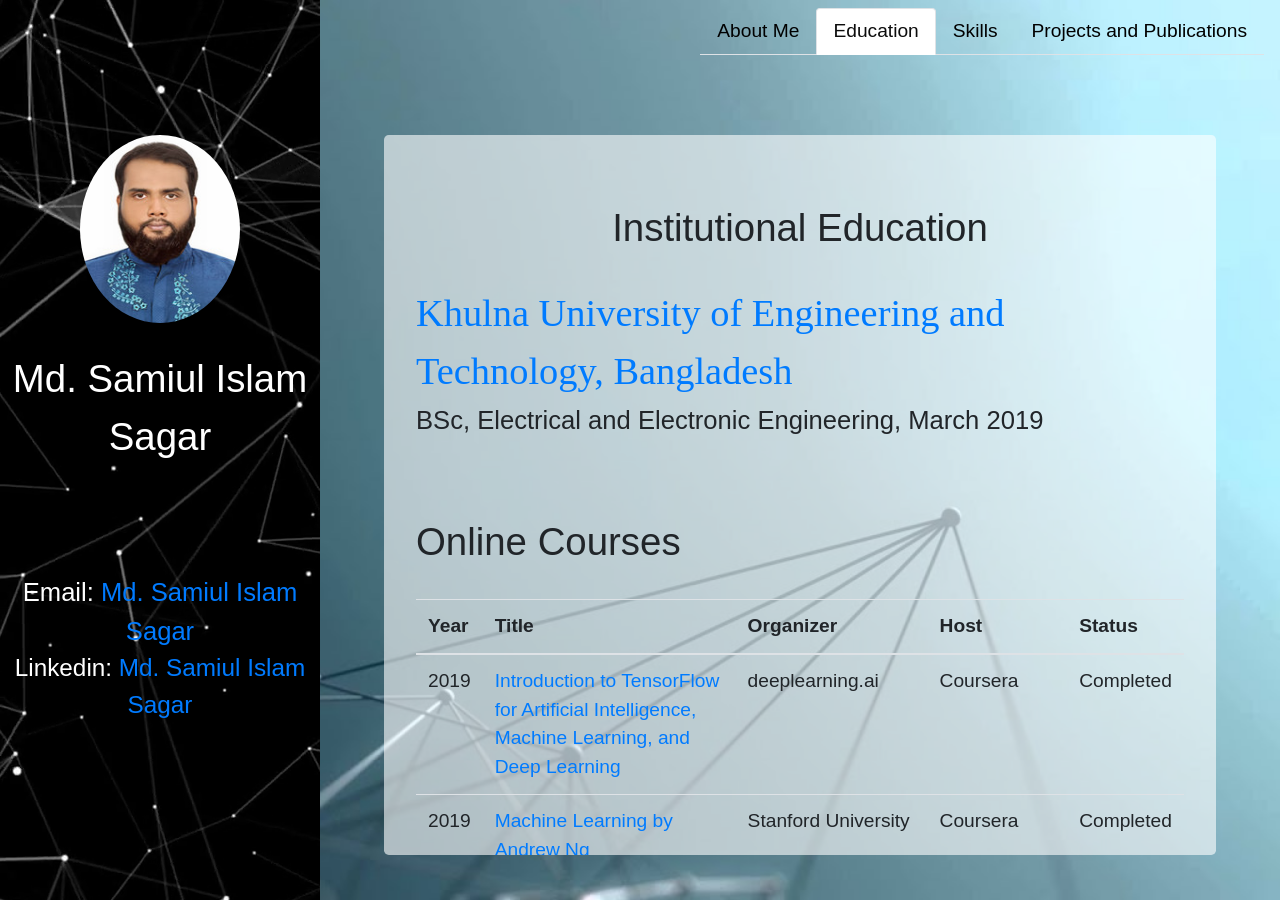
<file: edu.html>
<!DOCTYPE html>
<html lang="en">
    <head>
        <title>Education|Md. Samiul Islam Sagar</title>
        <meta charset="utf-8">
        <meta name="viewport" content="width=device-width, initial-scale=1">
        <meta name="viewport" content="width=device-width, initial-scale=1">
        <link rel="stylesheet" href="https://maxcdn.bootstrapcdn.com/bootstrap/4.4.1/css/bootstrap.min.css">
        <script src="https://ajax.googleapis.com/ajax/libs/jquery/3.4.1/jquery.min.js"></script>
        <script src="https://cdnjs.cloudflare.com/ajax/libs/popper.js/1.16.0/umd/popper.min.js"></script>
        <script src="https://maxcdn.bootstrapcdn.com/bootstrap/4.4.1/js/bootstrap.min.js"></script>
    </head>
    <body>
        <div style="background-image: url('maxresdefault.jpg');background-repeat: no-repeat; background-position: center; background-size: cover; height: 100vh; width: 100vw; position: fixed;">
            <nav class="navbar navbar-dark sticky-top" style="font-size: 1.5vw;background-color: rgba(255, 255, 255, 0); float: right;" width="auto" height="auto">
                <ul class="nav nav-tabs">
                    <li class="nav-item">
                        <a style="color:rgb(0, 0, 0)" class="nav-link" href="index.html">About Me</a>
                    </li>
                    <li class="nav-item">
                        <a style="color:rgb(12, 12, 12)" class="nav-link active" href="edu.html">Education</a>
                    </li>
                    <li class="nav-item">
                        <a style="color:rgb(0, 0, 0)" class="nav-link" href="skills.html">Skills</a>
                    </li>
                    <li class="nav-item">
                        <a style="color:rgb(0, 0, 0)" class="nav-link" href="projects.html">Projects and Publications</a>
                    </li>
                </ul> 
            </nav>
        </div>
        <div style="background-image: url('Black-Background-Picture.png');height: 100vh; width: 25vw;position:fixed;" class="sticky-top">
            <center><img src="new_look.jpg" style="position:relative; top: 15vh; border-radius: 50%;" width="50%" height="auto"></center>
            <center><a style="color: white; font-size: 3vw;font-family: 'Impact', cursive, sans-serif; position: relative; text-align: center; top: 18vh">Md. Samiul Islam Sagar</a></center>
            <center style="color: white; font-size: 2vw;font-family: 'Tw Cen MT', cursive, sans-serif; position: relative; text-align: center; top: 30vh">Email: <a href="mailto:samiul.kuet.2k14@gmail.com">Md. Samiul Islam Sagar</a></center>
            <center style="color: white;  font-size: 1.9vw;font-family: 'Tw Cen MT', cursive, sans-serif; position: relative; text-align: center; top: 30vh">Linkedin: <a href="https://www.linkedin.com/in/samiul-islam-timnsagar">Md. Samiul Islam Sagar</a></center>
        </div>
        <div class="jumbotron" style="overflow: auto;position:relative; top: 15vh; left: 30vw; height: 80vh;;width: 65vw; background-position: center; background-color: rgba(255, 255, 255, 0.603); font-size: 1.5vw;">         
            <center><a style="font-size: 3vw;">Institutional Education</a></center>
            <br>
            <a href="http://kuet.ac.bd/" style="font-size: 3vw;font-family: Apple Chancery, cursive">Khulna University of Engineering and Technology, Bangladesh</a>
            <p style="font-size: 2vw;">BSc, Electrical and Electronic Engineering, March 2019</p>
            <br><br>
            <a style="font-size: 3vw;">Online Courses</a>
            <br><br>
            <table class="table">
                <thead>
                    <tr>
                      <th>Year</th>
                      <th>Title</th>
                      <th>Organizer</th>
                      <th>Host</th>
                      <th>Status</th>
                    </tr>
                  </thead>
                  <tbody>
                    <tr>
                      <td>2019</td>
                      <td><a style="text-align: justify;" href="https://coursera.org/share/f15350448d128b7901fec84643407766">Introduction to TensorFlow for Artificial Intelligence, Machine Learning, and Deep Learning</a></td>
                      <td>deeplearning.ai</td>
                      <td>Coursera</td>
                      <td>Completed</td>
                    </tr>
                    <tr>
                        <td>2019</td>
                        <td><a style="text-align: justify;" href="https://coursera.org/share/8bf7f59e5a597b2b418218295c3775b3">Machine Learning by Andrew Ng</a></td>
                        <td>Stanford University</td>
                        <td>Coursera</td>
                        <td>Completed</td>
                    </tr>
                    <tr>
                        <td>2019</td>
                        <td><a style="text-align: justify;" href="https://drive.google.com/file/d/1_ZYZnMCdqZq18z7xrJ3LXRAZ3hMkiETA/view?usp=sharing">Cybersecurity Essentials</a></td>
                        <td>American International University-Bangladesh</td>
                        <td>Cisco Networking Academy</td>
                        <td>Completed</td>
                    </tr>
                    <tr>
                        <td>2020</td>
                        <td><a style="text-align: justify;" href="https://www.coursera.org/account/accomplishments/verify/DPFYGRGP8W2A?utm_source=link&utm_campaign=copybutton_certificate&utm_product=course">The Unix Workbench</a></td>
                        <td>Johns Hopkins University</td>
                        <td>Coursera</td>
                        <td>Completed</td>
                    </tr>
                    <tr>
                        <td>2020</td>
                        <td><a style="text-align: justify;" href="https://www.coursera.org/account/accomplishments/certificate/PRJERLXD9H5N">Neural Networks and Deep learning</a></td>
                        <td>deeplearning.ai</td>
                        <td>Coursera</td>
                        <td>Completed</td>
                    </tr>
                    <tr>
                        <td>2020</td>
                        <td><a style="text-align: justify;" href="https://www.coursera.org/account/accomplishments/certificate/AFJ4HS3DBD9S">Improving Deep Neural Networks: Hyperparameter tuning, Regularization and Optimization</a></td>
                        <td>deeplearning.ai</td>
                        <td>Coursera</td>
                        <td>Completed</td>
                    </tr>
                    <tr>
                        <td>2020</td>
                        <td><a style="text-align: justify;" href="https://www.coursera.org/account/accomplishments/certificate/9UFNDDWPVFW2">Sequence Models</a></td>
                        <td>deeplearning.ai</td>
                        <td>Coursera</td>
                        <td>Completed</td>
                    </tr>
                </tbody>
            </table>
        </div>
    </body>
</html>
</file>
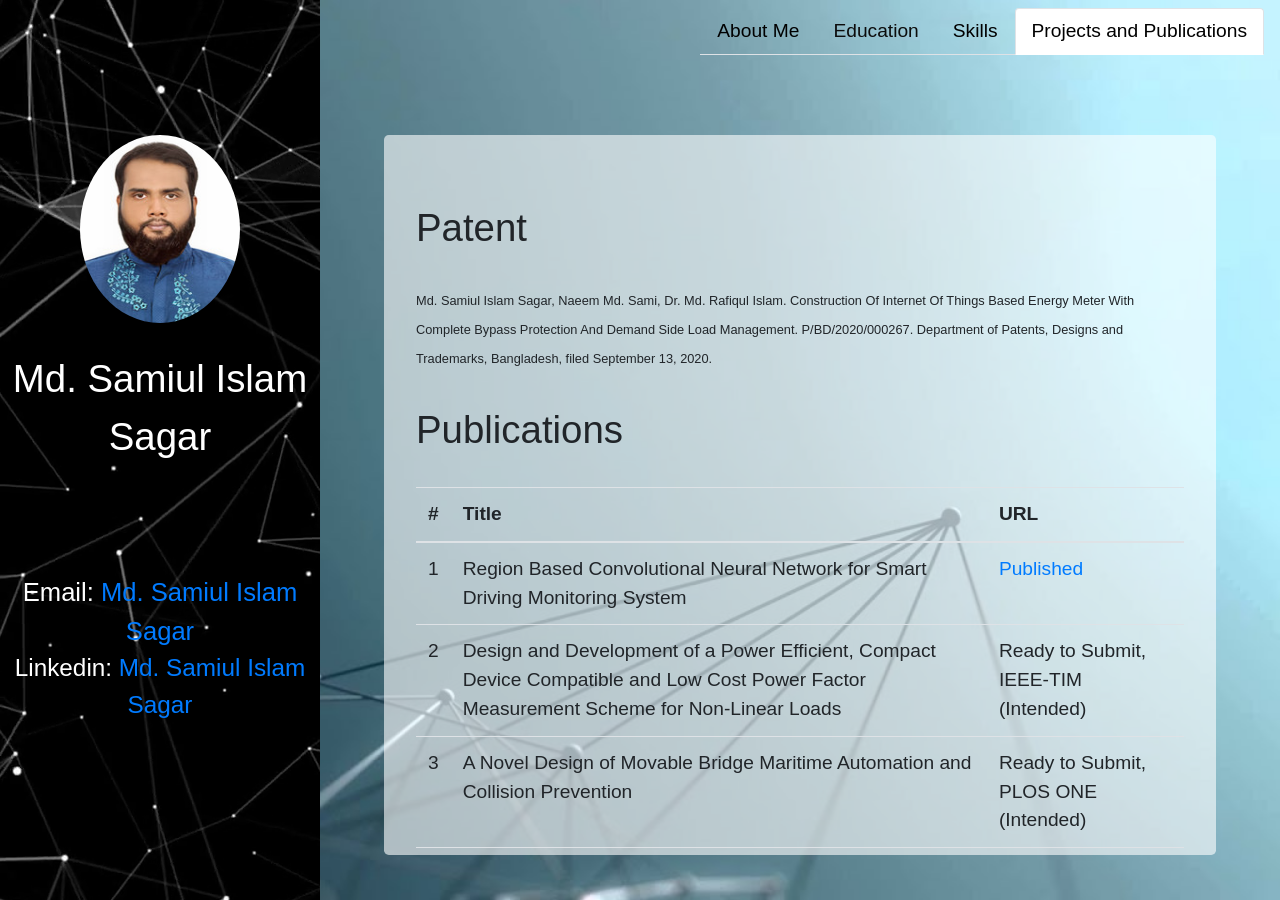
<file: projects.html>
<!DOCTYPE html>
<html lang="en">
    <head>
        <title>Projects|Md. Samiul Islam Sagar</title>
        <meta charset="utf-8">
        <meta name="viewport" content="width=device-width, initial-scale=1">
        <meta name="viewport" content="width=device-width, initial-scale=1">
        <link rel="stylesheet" href="https://maxcdn.bootstrapcdn.com/bootstrap/4.4.1/css/bootstrap.min.css">
        <script src="https://ajax.googleapis.com/ajax/libs/jquery/3.4.1/jquery.min.js"></script>
        <script src="https://cdnjs.cloudflare.com/ajax/libs/popper.js/1.16.0/umd/popper.min.js"></script>
        <script src="https://maxcdn.bootstrapcdn.com/bootstrap/4.4.1/js/bootstrap.min.js"></script>
    </head>
    <body>
        <div style="background-image: url('maxresdefault.jpg');background-repeat: no-repeat; background-position: center; background-size: cover; height: 100vh; width: 100vw; position: fixed;">
            <nav class="navbar navbar-dark sticky-top" style="font-size: 1.5vw;background-color: rgba(255, 255, 255, 0); float: right;" width="auto" height="auto">
                <ul class="nav nav-tabs">
                    <li class="nav-item">
                        <a style="color:rgb(0, 0, 0)" class="nav-link" href="index.html">About Me</a>
                    </li>
                    <li class="nav-item">
                        <a style="color:rgb(12, 12, 12)" class="nav-link" href="edu.html">Education</a>
                    </li>
                    <li class="nav-item">
                        <a style="color:rgb(0, 0, 0)" class="nav-link" href="skills.html">Skills</a>
                    </li>
                    <li class="nav-item">
                        <a style="color:rgb(0, 0, 0)" class="nav-link active" href="projects.html">Projects and Publications</a>
                    </li>
                </ul> 
            </nav>
        </div>
        <div style="background-image: url('Black-Background-Picture.png');height: 100vh; width: 25vw;position:fixed;" class="sticky-top">
            <center><img src="new_look.jpg" style="position:relative; top: 15vh; border-radius: 50%;" width="50%" height="auto"></center>
            <center><a style="color: white; font-size: 3vw;font-family: 'Impact', cursive, sans-serif; position: relative; text-align: center; top: 18vh">Md. Samiul Islam Sagar</a></center>
            <center style="color: white; font-size: 2vw;font-family: 'Tw Cen MT', cursive, sans-serif; position: relative; text-align: center; top: 30vh">Email: <a href="mailto:samiul.kuet.2k14@gmail.com">Md. Samiul Islam Sagar</a></center>
            <center style="color: white;  font-size: 1.9vw;font-family: 'Tw Cen MT', cursive, sans-serif; position: relative; text-align: center; top: 30vh">Linkedin: <a href="https://www.linkedin.com/in/samiul-islam-timnsagar">Md. Samiul Islam Sagar</a></center>
        </div>
        <div class="jumbotron" style="overflow: auto;position:relative; top: 15vh; left: 30vw; height: 80vh;;width: 65vw; background-position: center; background-color: rgba(255, 255, 255, 0.603); font-size: 1.5vw;">         
            <a style="font-size: 3vw;">Patent</a>
            <br><br>
            <text style="font-size: 1vw;">Md. Samiul Islam Sagar, Naeem Md. Sami, Dr. Md. Rafiqul Islam. Construction Of Internet Of Things Based Energy Meter With Complete Bypass Protection And
Demand Side Load Management. P/BD/2020/000267. Department of Patents, Designs and Trademarks, Bangladesh, filed September 13, 2020.</text>
            <br><br>
            <a style="font-size: 3vw;">Publications</a>
            <br><br>
            <table class="table">
                <thead>
                    <tr>
                        <th>#</th>
                        <th>Title</th>
                        <th>URL</th>
                    </tr>
                </thead>
                <tbody>
                    <tr>
                        <td>1</td>
                        <td><a>Region Based Convolutional Neural Network for Smart Driving Monitoring System</a></td>
                        <td><a href="https://ieeexplore.ieee.org/document/8975471">Published</td>
                    </tr>
                    <tr>
                        <td>2</td>
                        <td><a>Design and Development of a Power Efficient, Compact Device Compatible and Low Cost Power Factor Measurement Scheme for Non-Linear Loads</a></td>
                        <td><a>Ready to Submit, IEEE-TIM (Intended)</td>
                    </tr>
                    <tr>
                        <td>3</td>
                        <td><a>A Novel Design of Movable Bridge Maritime Automation and Collision Prevention</a></td>
                        <td><a>Ready to Submit, PLOS ONE (Intended)</td>
                    </tr>
                    <tr>
                        <td>4</td>
                        <td><a>Automatic Navigation Control Scheme for Movable Bridge Using Machine Learning and IoT Based Communication</a></td>
                        <td><a>In Progress</td>
                    </tr>
                    <tr>
                        <td>5</td>
                        <td><a>Design and Development Of IoT Based Energy Meter With Complete Bypass Protection And Demand Side Load Management</a></td>
                        <td><a>In Progress</td>
                    </tr>
                </tbody>
            </table>
            <br><br>
            <a style="font-size: 3vw;">Projects</a>
            <br><br>
            <table class="table">
                <thead>
                    <tr>
                      <th>Year</th>
                      <th>Title(URL)</th>
                      <th>Description</th>
                      <th>Language/Framwork</th>
                      <th>Status</th>
                    </tr>
                  </thead>
                  <tbody>
                    <tr>
                      <td>2016</td>
                      <td><a href="https://drive.google.com/file/d/12G1o93uhN-PzG5CYhoBJSDjxV6hu15Pl/view?usp=sharing">Line Follower Bot</a></td>
                      <td style="text-align: justify;">An IR sensor based line following robot with wall following feature using sonar sensor.</td>
                      <td>Arduino</td>
                      <td>Complete</td>
                    </tr>
                    <tr>
                        <td>2016</td>
                        <td><a href="https://drive.google.com/file/d/1soF-nLz6VQX4DtUgEoBJu1EtTgl5qiYg/view?usp=sharing">Efficient Fire Extinguisher with Emergency Exits</a></td>
                        <td style="text-align: justify;">This idea is about stopping fire at the starting point. The fire extinguishers will be used directly in the circuit board where the fire actually broke down. The next part is about an alternative emergency spiral exit system around the building infrastructure. </td>
                        <td>Arduino</td>
                        <td>Complete</td>
                    </tr>
                    <tr>
                        <td>2017</td>
                        <td><a href="https://drive.google.com/file/d/12KzTlZowEFJQWHJr2iVT0-kwZPNgKvxX/view?usp=sharing">Color Based Object Recognizer Robotic Arm</a></td>
                        <td style="text-align: justify;">It is model of industrial robotic arm which can sense color and make decision 
                            of where to put an object of specific color.</td>
                        <td>Arduino</td>
                        <td>Complete</td>
                    </tr>
                    <tr>
                        <td>2017</td>
                        <td><a href="https://drive.google.com/file/d/13oIbgXtBQ2JrjCgZtUNdSE2OVFgnhlyf/view?usp=sharing">Green Car</a></td>
                        <td style="text-align: justify;">A system designed for reduction of the emission of CO2 from automobiles with the help of biological elements (Algae). The green tube is referring to the Algae storage where the filtered exhaust gas will be sent and Oxygen will be created by the photosynthesis which will then be provided in the engine for increasing efficiency.</td>
                        <td>SolidWorks</td>
                        <td>Complete</td>
                    </tr>
                    <tr>
                        <td>2018</td>
                        <td><a href="https://drive.google.com/file/d/1Ydt6Hp1-yReQkTXOnFJpNuPWfOSacXoH/view?usp=sharing">IoT Based Smart Wheel Chair</a></td>
                        <td style="text-align: justify;">A model of a Wheel chair designed for disabled person having the features of IoT based monitoring system of medical parameters (heartbeat, blood pressure, temperature) with GSM based location tracking system and alarm system for emergency health situation. </td>
                        <td>NodeMCU, GSM module</td>
                        <td>Complete</td>
                    </tr>
                    <tr>
                        <td>2018</td>
                        <td><a>New Blood Pressure Measuring Algorithm</a></td>
                        <td style="text-align: justify;">A new algorithm has been introduced there for measuring blood pressure for both regular and irregular heart beat patient.</td>
                        <td>Matlab/Octave</td>
                        <td>Under Development</td>
                    </tr>
                    <tr>
                        <td>2018</td>
                        <td><a href="https://drive.google.com/file/d/1cj3dHitfi7XJB17CB4VyOFjFsQMyIayG/view?usp=sharing">Bluetooth Controller Car</a></td>
                        <td style="text-align: justify;">A bluetooth based Android controlled robot.</td>
                        <td>Arduino, Bluetooth module</td>
                        <td>Complete</td>
                    </tr>
                    <tr>
                        <td>2018</td>
                        <td><a href="https://drive.google.com/file/d/1uFo8r28EUY22R92cNMGrzHahA4Z2yjvR/view?usp=sharing">3D Printer</a></td>
                        <td style="text-align: justify;">A low cost 3D printer model.</td>
                        <td>Arduino</td>
                        <td>Complete</td>
                    </tr>
                    <tr>
                        <td>2019</td>
                        <td><a>Voice Tracking Speech Data Acquisition</a></td>
                        <td style="text-align: justify;">A program where speech data is been acquired by tracking the voice availability in the input side.</td>
                        <td>Python</td>
                        <td>Complete</td>
                    </tr>
                    <tr>
                        <td>2019</td>
                        <td><a>Image Classifier: Cats and Dogs</a></td>
                        <td style="text-align: justify;">A Shallow Neural Network based application where a specific initialization technique has been implemented in the hidden layers' weights for acquiring better accuracy in least number of epochs.</td>
                        <td>Python, Tensorflow, Keras</td>
                        <td>Complete</td>
                    </tr>
                </tbody>
            </table>
         </div>
    </body>
</html>
</file>
